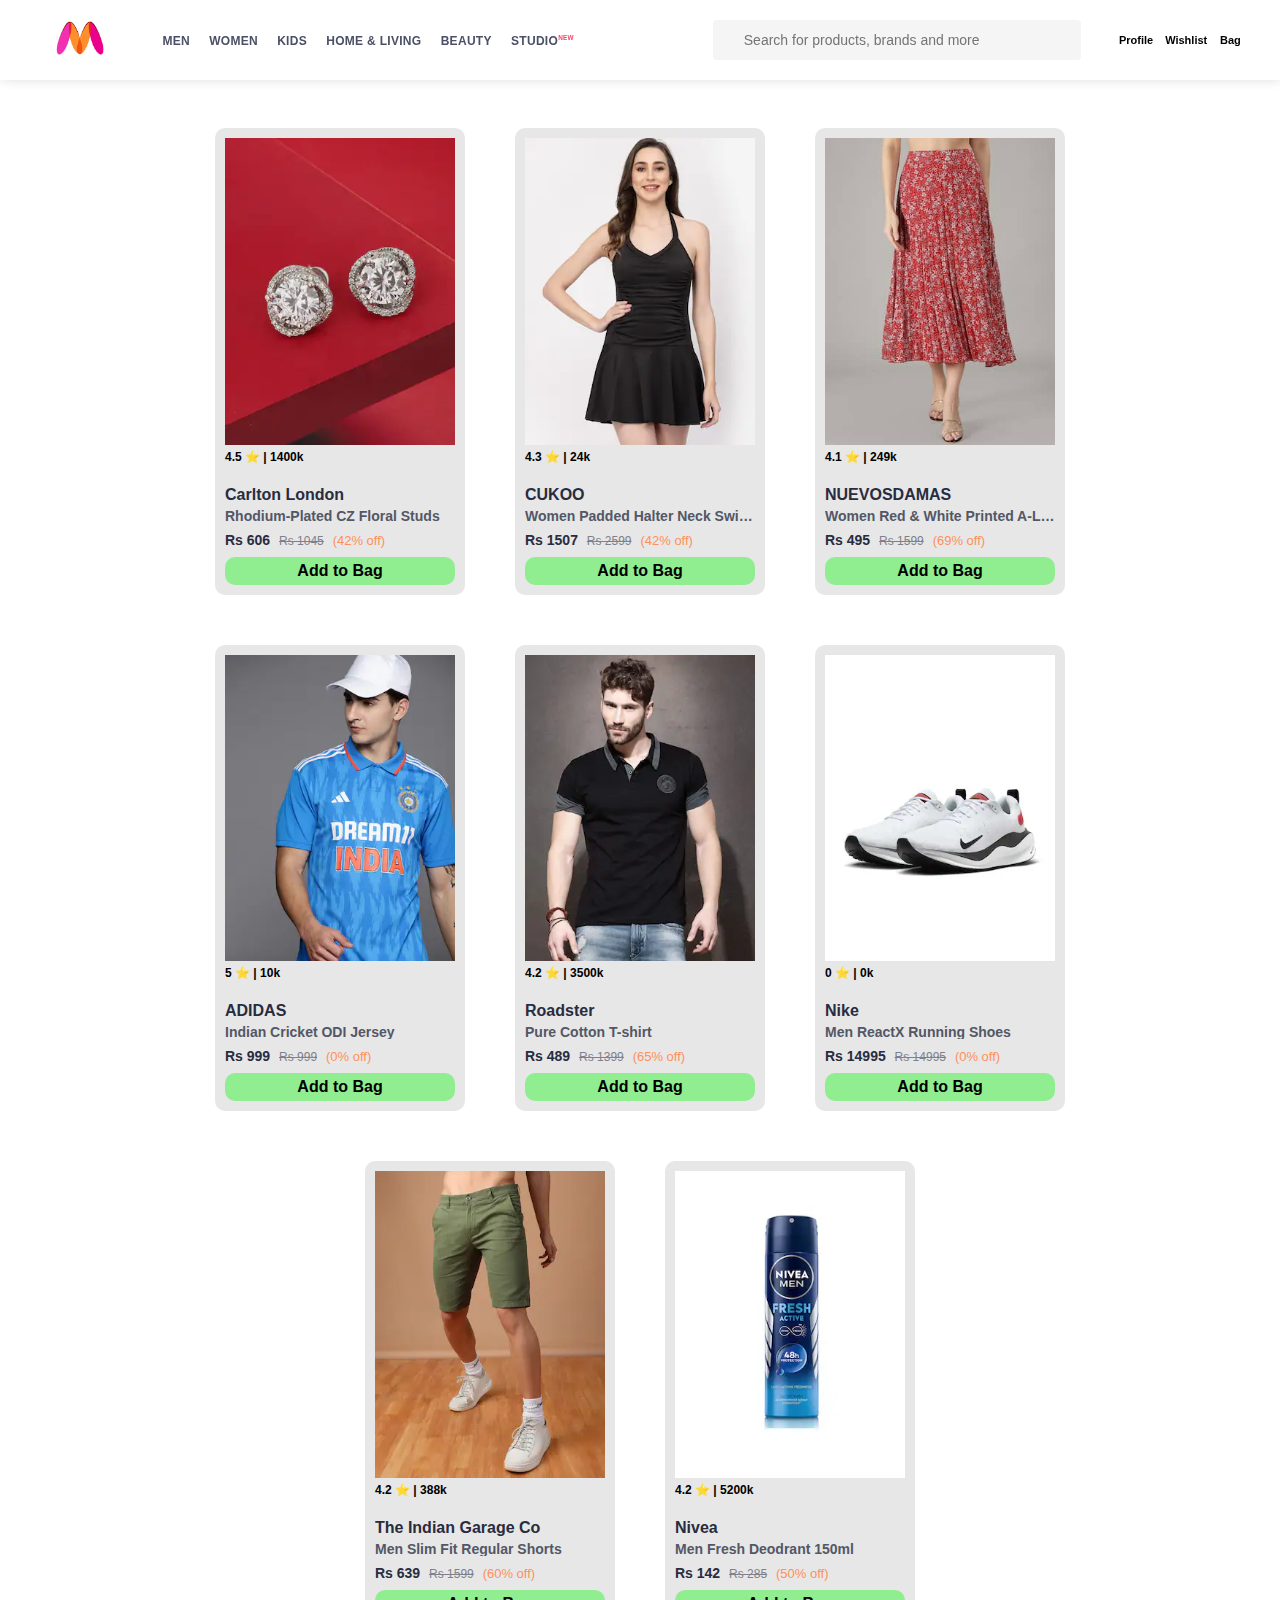
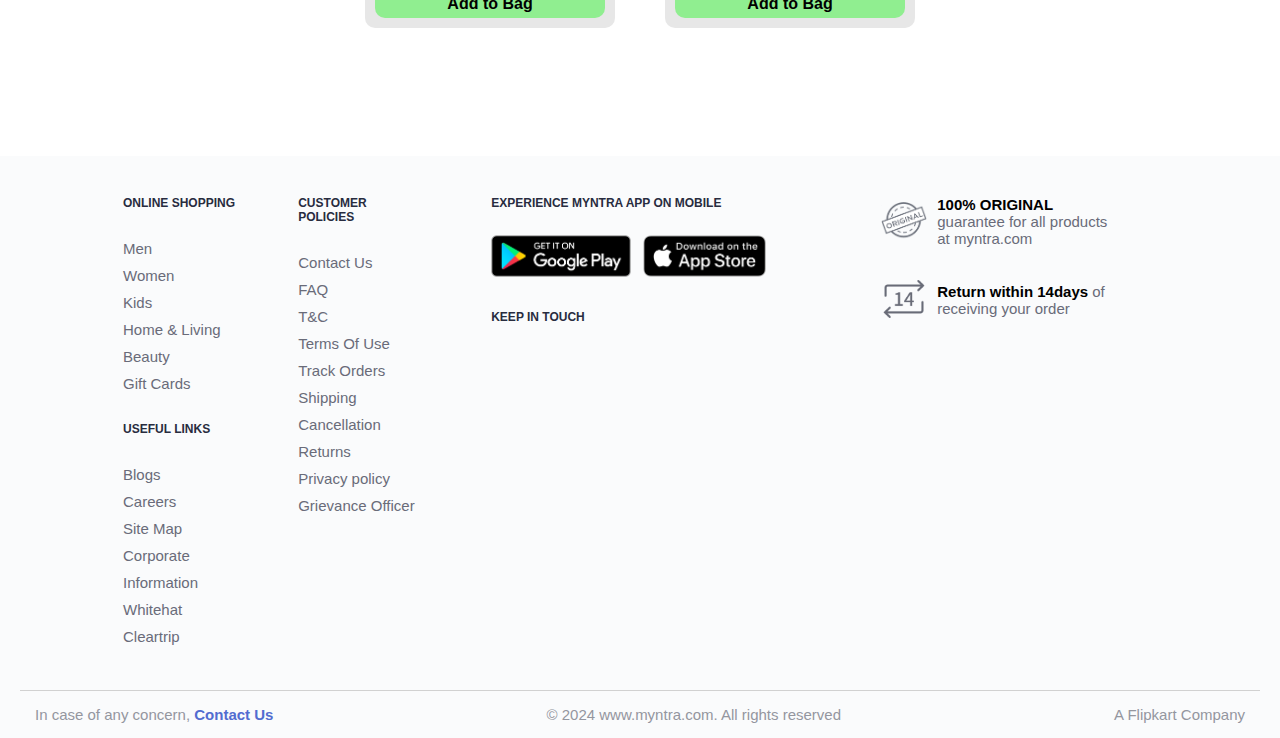
<file: index.html>
<!DOCTYPE html>
<html lang="en">
<head>
  <meta charset="UTF-8">
  <meta name="viewport" content="width=device-width, initial-scale=1.0">
  <title>Myntra</title>
  <link rel="stylesheet" href="css/index.css">
  <link
  rel="stylesheet"
  href="https://cdnjs.cloudflare.com/ajax/libs/font-awesome/6.6.0/css/all.min.css"
  integrity="sha512-Kc323vGBEqzTmouAECnVceyQqyqdsSiqLQISBL29aUW4U/M7pSPA/gEUZQqv1cwx4OnYxTxve5UMg5GT6L4JJg=="
  crossorigin="anonymous"
  referrerpolicy="no-referrer"
/>
</head>
<body>
  <!-- Header Section -->
  <header id="header">
    <div class="menu-icon-container-and-logo">
      <span><i class="fa-solid fa-bars"></i></span>
      <div class="logo-container">
        <a href="#">
          <img
            src="images/myntra-logo.webp"
            class="myntra-logo-img"
            alt="myntra logo"
          />
        </a>
      </div>
    </div>
    <nav class="nav-bar">
      <div class="nav-bar-link"><a href="#">Men</a></div>
      <div class="nav-bar-link"><a href="#">Women</a></div>
      <div class="nav-bar-link"><a href="#">Kids</a></div>
      <div class="nav-bar-link"><a href="#">Home & Living</a></div>
      <div class="nav-bar-link"><a href="#">Beauty</a></div>
      <div class="nav-bar-link">
        <a href="#">Studio<sup>new</sup></a>
      </div>
    </nav>
    <div class="search-bar">
      <span class="search-icon"
        ><i class="fa-solid fa-magnifying-glass"></i
      ></span>
      <input
        class="search-input"
        type="text"
        placeholder="Search for products, brands and more"
      />
    </div>
    <div class="action-bar">
      <div id="install" class="action-container">
        <span class="profile-icon"><i class="fa-duotone fa-solid fa-square-plus"></i></span>
        <span class="action-text">Install</span>
      </div>
      <div id="responsive-search" class="action-container">
        <span class="profile-icon"><i class="fa-solid fa-magnifying-glass"></i></span>
        <span class="action-text">Search</span>
      </div>
      <div id="profile" class="action-container">
        <span class="profile-icon"><i class="fa-regular fa-user"></i></span>
        <span class="action-text">Profile</span>
      </div>
      <a id="wishlist" href="#" class="action-container">
        <span class="wish-icon"><i class="fa-regular fa-heart"></i></span>
        <span class="action-text">Wishlist</span>
      </a>
      <a href="pages/bag.html" class="action-container bag-container">
        <span class="material-symbols-outlined bag-icon"><i class="fa-solid fa-bag-shopping"></i></span>
        <span class="action-text">Bag</span>
        <span class="bag-item-count">0</span>
      </a>
    </div>
  </header>
  <!-- Main Section -->
  <main>
    <div class="items-container">
    </div>
  </main>
  <!-- Footer Section -->
  <footer>
    <section id="large-footer">
      <div class="footer-container">
        <div id="online" class="inner-wrapper">
          <div id="online-shopping" class="footer-column">
            <h3>Online Shopping</h3>
            <a href="#">Men</a>
            <a href="#">Women</a>
            <a href="#">Kids</a>
            <a href="#">Home & Living</a>
            <a href="#">Beauty</a>
            <a href="#">Gift Cards</a>
            <div id="useful-links" class="footer-column">
              <h3>Useful Links</h3>
              <a href="#">Blogs</a>
              <a href="#">Careers</a>
              <a href="#">Site Map</a>
              <a href="#">Corporate Information</a>
              <a href="#">Whitehat</a>
              <a href="#">Cleartrip</a>
            </div>
          </div>
        </div>
        <div id="customer" class="inner-wrapper">
          <div id="customer-policies" class="footer-column">
            <h3>Customer Policies</h3>
            <a href="#">Contact Us</a>
            <a href="#">FAQ</a>
            <a href="#">T&C</a>
            <a href="#">Terms Of Use</a>
            <a href="#">Track Orders</a>
            <a href="#">Shipping</a>
            <a href="#">Cancellation</a>
            <a href="#">Returns</a>
            <a href="#">Privacy policy</a>
            <a href="#">Grievance Officer</a>
          </div>
        </div>
        <div class="inner-wrapper">
          <div id="experience" class="footer-column">
            <h3>Experience Myntra App on Mobile</h3>
            <div class="image-container">
              <div class="play-store"><a href="#"><img src="images/pc/footer-images/play-store.png" alt="play store"></a></div>
              <div class="app-store"><a href="#"><img src="images/pc/footer-images/app-store.png" alt="app store"></a></div>
            </div>
            <div id="keep-in-touch" class="footer-column keep">
              <h3>Keep In touch</h3>
              <div class="icon-container">
                <a href="#"><i class="fa-brands fa-square-facebook social"></i></a>
                <a href="#"><i class="fa-brands fa-twitter social"></i></a>
                <a href="#"><i class="fa-brands fa-youtube social"></i></a>
                <a href="#"><i class="fa-brands fa-square-instagram social"></i></a>
              </div>
            </div>
          </div>
        </div>
        <div id="original" class="inner-wrapper">
          <div class="footer-column">
            <div class="original-container">
              <div class="original-image-container">
                <img class="original-image" src="images/pc/footer-images/original.png" alt="original">
              </div>
              <p><strong>100% ORIGINAL</strong> guarantee for all products at myntra.com</p>
            </div>
            <div class="return-container">
              <div class="return-image-container">
                <img class="return-image" src="images/pc/footer-images/14days.png" alt="return">
              </div>
              <p><strong>Return within 14days</strong> of receiving your order</p>
            </div>
          </div>
        </div>
      </div>
      <div class="hor-line"></div>
      <div class="large-copyright">
        <span>In case of any concern, <strong>Contact Us</strong></span>
        <span>© 2024 www.myntra.com. All rights reserved</span>
        <span>A Flipkart Company</span>
      </div>
    </section>
    <section id="small-footer">
      <div class="foo-item-container">
        <h1>Shop for</h1>
        <div class="shop-for-container">
          <p>Explore</p>
          <div class="ver-line"></div>
          <p>Men</p>
          <div class="ver-line"></div>
          <p>Women</p>
          <div class="ver-line"></div>
          <p>Home & Living</p>
        </div>
      </div>
      <div class="foo-item-container">
        <h1>Keep in touch</h1>
        <div class="social-icon-container">
          <a href="#"><i class="fa-brands fa-square-facebook small-icon"></i></a>
          <a href="#"><i class="fa-brands fa-twitter small-icon"></i></a>
          <a href="#"><i class="fa-brands fa-youtube small-icon"></i></a>
          <a href="#"><i class="fa-brands fa-square-instagram small-icon"></i></a>
        </div>
      </div>
      <div class="foo-item-container">
        <h1>Customer Policies</h1>
        <div class="cus-po-container">
          <p>Contact Us</p>
          <div class="ver-line"></div>
          <p>FAQ</p>
          <div class="ver-line"></div>
          <p>T&C</p>
          <div class="ver-line"></div>
          <p>Terms of Use</p>
          <div class="ver-line"></div>
          <p>Track Orders</p>
          <div class="ver-line"></div>
          <p>Shipping</p>
          <div class="ver-line"></div>
          <p>Cancellation</p>
          <div class="ver-line"></div>
          <p>Returns</p>
          <div class="ver-line"></div>
          <p>Privacy Policy</p>
          <div class="ver-line"></div>
          <p>Grievance Officer</p>
        </div>
      </div>
      <div class="foo-item-container">
        <h1>Useful Links</h1>
        <div class="useful-links-container">
          <p>Blog</p>
          <div class="ver-line"></div>
          <p>Careers</p>
          <div class="ver-line"></div>
          <p>Site Map</p>
          <div class="ver-line"></div>
          <p>Corporate Information</p>
          <div class="ver-line"></div>
          <p>Whitehat</p>
        </div>
      </div>
      <div class="foo-item-container">
        <h1>Registered Office Address</h1>
        <p class="office-address">Buildings Alyssa,<br>Begonia and Clover situated in Embassy Tech Village,<br>Outer Ring Road,<br>Devarabeesanahalli Village,<br>Varthur Hobli,<br>Bengaluru - 560103, India</p>
        <p class="cin-tele">
          CIN: U72300KA2007PTC041799
          <br>
          Telephone: <span>+91-80-61561999</span>
        </p>
      </div>
      <div class="foo-item-container small-copyright">
        <span>© 2024 www.myntra.com.</span>
        <span>All rights reserved</span>
      </div>
      <div class="foo-item-container">
        <h1>popular Searches</h1>
        <div class="pop-searches-container">
          <p>Makeup</p>
          <div class="ver-line"></div>
          <p>Dresses For Girls</p>
          <div class="ver-line"></div>
          <p>T-Shirts</p>
          <div class="ver-line"></div>
          <p>Sandals</p>
          <div class="ver-line"></div>
          <p>Headphones</p>
          <div class="ver-line"></div>
          <p>Babydolls</p>
          <div class="ver-line"></div>
          <p>Blazers For Men</p>
          <div class="ver-line"></div>
          <p>Handbags</p>
          <div class="ver-line"></div>
          <p>Ladies Watch</p>
          <div class="ver-line"></div>
          <p>Bags</p>
          <div class="ver-line"></div>
          <p>Sport Shoes</p>
          <div class="ver-line"></div>
          <p>Reebok Shoes</p>
          <div class="ver-line"></div>
          <p>Puma Shoes</p>
          <div class="ver-line"></div>
          <p>Boxers</p>
          <div class="ver-line"></div>
          <p>Wallets</p>
          <div class="ver-line"></div>
          <p>Tops</p>
          <div class="ver-line"></div>
          <p>Earrings</p>
          <div class="ver-line"></div>
          <p>Fastrack Watches</p>
          <div class="ver-line"></div>
          <p>Kurtis</p>
          <div class="ver-line"></div>
          <p>Nike</p>
          <div class="ver-line"></div>
          <p>Smart Watches</p>
          <div class="ver-line"></div>
          <p>Titan watches</p>
          <div class="ver-line"></div>
          <p>Designer Blouse</p>
          <div class="ver-line"></div>
          <p>Gowns</p>
          <div class="ver-line"></div>
          <p>Rings</p>
          <div class="ver-line"></div>
          <p>Cricket Shoes</p>
          <div class="ver-line"></div>
          <p>Forever 21</p>
          <div class="ver-line"></div>
          <p>Eye Makeup</p>
          <div class="ver-line"></div>
          <p>Photo Frames</p>
          <div class="ver-line"></div>
          <p>Punjabi Suits</p>
          <div class="ver-line"></div>
          <p>Bikini</p>
          <div class="ver-line"></div>
          <p>Myntra Fashion Show</p>
          <div class="ver-line"></div>
          <p>Lipstick</p>
          <div class="ver-line"></div>
          <p>Saree</p>
          <div class="ver-line"></div>
          <p>Watches</p>
          <div class="ver-line"></div>
          <p>Dresses</p>
          <div class="ver-line"></div>
          <p>Lehenga</p>
          <div class="ver-line"></div>
          <p>Nike Shoes</p>
          <div class="ver-line"></div>
          <p>Goggles</p>
          <div class="ver-line"></div>
          <p>Bras</p>
          <div class="ver-line"></div>
          <p>Suit</p>
          <div class="ver-line"></div>
          <p>Chinos</p>
          <div class="ver-line"></div>
          <p>Shoes</p>
          <div class="ver-line"></div>
          <p>Adidas Shoes</p>
          <div class="ver-line"></div>
          <p>Woodland Shoes</p>
          <div class="ver-line"></div>
          <p>Jewellery</p>
          <div class="ver-line"></div>
          <p>Designer Sarees</p>
        </div>
      </div>
    </section>
  </footer>
  <script src="scripts/items.js"></script>
  <script src="scripts/bag.js"></script>
  <script src="scripts/index.js"></script>
</body>
</html>
</file>
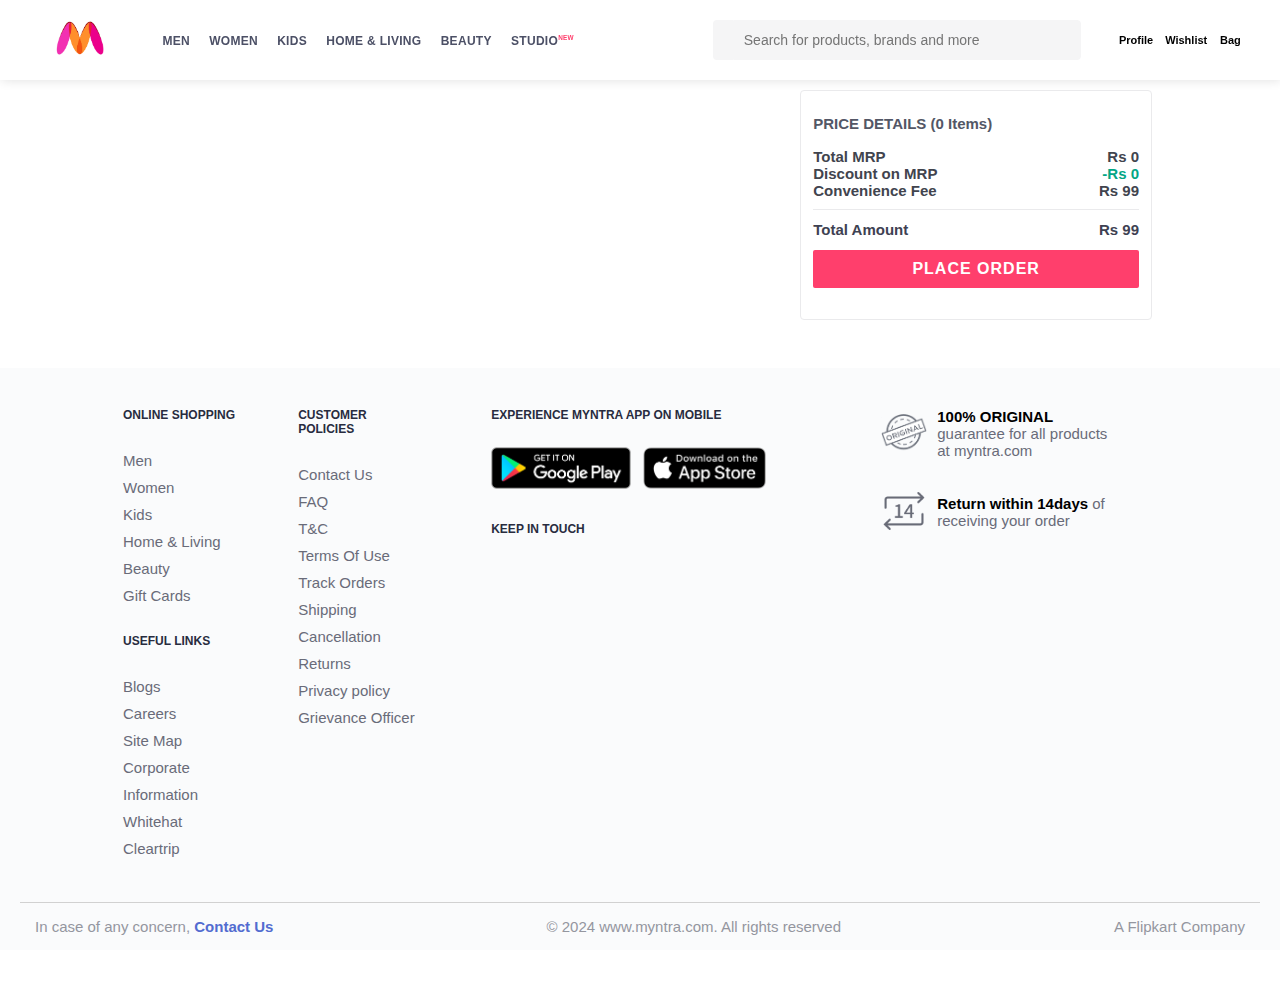
<file: pages/bag.html>
<!DOCTYPE html>
<html lang="en">
<head>
  <meta charset="UTF-8">
  <meta name="viewport" content="width=device-width, initial-scale=1.0">
  <title>Myntra</title>
  <link rel="stylesheet" href="../css/bag.css">
  <link rel="stylesheet" href="../css/index.css">
  <link
  rel="stylesheet"
  href="https://cdnjs.cloudflare.com/ajax/libs/font-awesome/6.6.0/css/all.min.css"
  integrity="sha512-Kc323vGBEqzTmouAECnVceyQqyqdsSiqLQISBL29aUW4U/M7pSPA/gEUZQqv1cwx4OnYxTxve5UMg5GT6L4JJg=="
  crossorigin="anonymous"
  referrerpolicy="no-referrer"
/>
</head>
<body>
  <!-- Header Section -->
  <header id="header">
    <div class="menu-icon-container-and-logo">
      <span><i class="fa-solid fa-bars"></i></span>
      <div class="logo-container">
        <a href="#">
          <img
            src="../images/myntra-logo.webp"
            class="myntra-logo-img"
            alt="myntra logo"
          />
        </a>
      </div>
    </div>
    <nav class="nav-bar">
      <div class="nav-bar-link"><a href="#">Men</a></div>
      <div class="nav-bar-link"><a href="#">Women</a></div>
      <div class="nav-bar-link"><a href="#">Kids</a></div>
      <div class="nav-bar-link"><a href="#">Home & Living</a></div>
      <div class="nav-bar-link"><a href="#">Beauty</a></div>
      <div class="nav-bar-link">
        <a href="#">Studio<sup>new</sup></a>
      </div>
    </nav>
    <div class="search-bar">
      <span class="search-icon"
        ><i class="fa-solid fa-magnifying-glass"></i
      ></span>
      <input
        class="search-input"
        type="text"
        placeholder="Search for products, brands and more"
      />
    </div>
    <div class="action-bar">
      <div id="install" class="action-container">
        <span class="profile-icon"><i class="fa-duotone fa-solid fa-square-plus"></i></span>
        <span class="action-text">Install</span>
      </div>
      <div id="responsive-search" class="action-container">
        <span class="profile-icon"><i class="fa-solid fa-magnifying-glass"></i></span>
        <span class="action-text">Search</span>
      </div>
      <div id="profile" class="action-container">
        <span class="profile-icon"><i class="fa-regular fa-user"></i></span>
        <span class="action-text">Profile</span>
      </div>
      <a id="wishlist" href="#" class="action-container">
        <span class="wish-icon"><i class="fa-regular fa-heart"></i></span>
        <span class="action-text">Wishlist</span>
      </a>
      <a href="#" class="action-container bag-container">
        <span class="material-symbols-outlined bag-icon"><i class="fa-solid fa-bag-shopping"></i></span>
        <span class="action-text">Bag</span>
        <span class="bag-item-count">0</span>
      </a>
    </div>
  </header>
  <!-- Main Section -->
   <main>
    <div class="bag-page">
      <div class="bag-items-container"></div>
      <div class="bag-summary"></div>
    </div>
   </main>
  <!-- Footer Section -->
  <footer>
    <section id="large-footer">
      <div class="footer-container">
        <div id="online" class="inner-wrapper">
          <div id="online-shopping" class="footer-column">
            <h3>Online Shopping</h3>
            <a href="#">Men</a>
            <a href="#">Women</a>
            <a href="#">Kids</a>
            <a href="#">Home & Living</a>
            <a href="#">Beauty</a>
            <a href="#">Gift Cards</a>
            <div id="useful-links" class="footer-column">
              <h3>Useful Links</h3>
              <a href="#">Blogs</a>
              <a href="#">Careers</a>
              <a href="#">Site Map</a>
              <a href="#">Corporate Information</a>
              <a href="#">Whitehat</a>
              <a href="#">Cleartrip</a>
            </div>
          </div>
        </div>
        <div id="customer" class="inner-wrapper">
          <div id="customer-policies" class="footer-column">
            <h3>Customer Policies</h3>
            <a href="#">Contact Us</a>
            <a href="#">FAQ</a>
            <a href="#">T&C</a>
            <a href="#">Terms Of Use</a>
            <a href="#">Track Orders</a>
            <a href="#">Shipping</a>
            <a href="#">Cancellation</a>
            <a href="#">Returns</a>
            <a href="#">Privacy policy</a>
            <a href="#">Grievance Officer</a>
          </div>
        </div>
        <div class="inner-wrapper">
          <div id="experience" class="footer-column">
            <h3>Experience Myntra App on Mobile</h3>
            <div class="image-container">
              <div class="play-store"><a href="#"><img src="../images/pc/footer-images/play-store.png" alt="play store"></a></div>
              <div class="app-store"><a href="#"><img src="../images/pc/footer-images/app-store.png" alt="app store"></a></div>
            </div>
            <div id="keep-in-touch" class="footer-column keep">
              <h3>Keep In touch</h3>
              <div class="icon-container">
                <a href="#"><i class="fa-brands fa-square-facebook social"></i></a>
                <a href="#"><i class="fa-brands fa-twitter social"></i></a>
                <a href="#"><i class="fa-brands fa-youtube social"></i></a>
                <a href="#"><i class="fa-brands fa-square-instagram social"></i></a>
              </div>
            </div>
          </div>
        </div>
        <div id="original" class="inner-wrapper">
          <div class="footer-column">
            <div class="original-container">
              <div class="original-image-container">
                <img class="original-image" src="../images/pc/footer-images/original.png" alt="original">
              </div>
              <p><strong>100% ORIGINAL</strong> guarantee for all products at myntra.com</p>
            </div>
            <div class="return-container">
              <div class="return-image-container">
                <img class="return-image" src="../images/pc/footer-images/14days.png" alt="return">
              </div>
              <p><strong>Return within 14days</strong> of receiving your order</p>
            </div>
          </div>
        </div>
      </div>
      <div class="hor-line"></div>
      <div class="large-copyright">
        <span>In case of any concern, <strong>Contact Us</strong></span>
        <span>© 2024 www.myntra.com. All rights reserved</span>
        <span>A Flipkart Company</span>
      </div>
    </section>
    <section id="small-footer">
      <div class="foo-item-container">
        <h1>Shop for</h1>
        <div class="shop-for-container">
          <p>Explore</p>
          <div class="ver-line"></div>
          <p>Men</p>
          <div class="ver-line"></div>
          <p>Women</p>
          <div class="ver-line"></div>
          <p>Home & Living</p>
        </div>
      </div>
      <div class="foo-item-container">
        <h1>Keep in touch</h1>
        <div class="social-icon-container">
          <a href="#"><i class="fa-brands fa-square-facebook small-icon"></i></a>
          <a href="#"><i class="fa-brands fa-twitter small-icon"></i></a>
          <a href="#"><i class="fa-brands fa-youtube small-icon"></i></a>
          <a href="#"><i class="fa-brands fa-square-instagram small-icon"></i></a>
        </div>
      </div>
      <div class="foo-item-container">
        <h1>Customer Policies</h1>
        <div class="cus-po-container">
          <p>Contact Us</p>
          <div class="ver-line"></div>
          <p>FAQ</p>
          <div class="ver-line"></div>
          <p>T&C</p>
          <div class="ver-line"></div>
          <p>Terms of Use</p>
          <div class="ver-line"></div>
          <p>Track Orders</p>
          <div class="ver-line"></div>
          <p>Shipping</p>
          <div class="ver-line"></div>
          <p>Cancellation</p>
          <div class="ver-line"></div>
          <p>Returns</p>
          <div class="ver-line"></div>
          <p>Privacy Policy</p>
          <div class="ver-line"></div>
          <p>Grievance Officer</p>
        </div>
      </div>
      <div class="foo-item-container">
        <h1>Useful Links</h1>
        <div class="useful-links-container">
          <p>Blog</p>
          <div class="ver-line"></div>
          <p>Careers</p>
          <div class="ver-line"></div>
          <p>Site Map</p>
          <div class="ver-line"></div>
          <p>Corporate Information</p>
          <div class="ver-line"></div>
          <p>Whitehat</p>
        </div>
      </div>
      <div class="foo-item-container">
        <h1>Registered Office Address</h1>
        <p class="office-address">Buildings Alyssa,<br>Begonia and Clover situated in Embassy Tech Village,<br>Outer Ring Road,<br>Devarabeesanahalli Village,<br>Varthur Hobli,<br>Bengaluru - 560103, India</p>
        <p class="cin-tele">
          CIN: U72300KA2007PTC041799
          <br>
          Telephone: <span>+91-80-61561999</span>
        </p>
      </div>
      <div class="foo-item-container small-copyright">
        <span>© 2024 www.myntra.com.</span>
        <span>All rights reserved</span>
      </div>
      <div class="foo-item-container">
        <h1>popular Searches</h1>
        <div class="pop-searches-container">
          <p>Makeup</p>
          <div class="ver-line"></div>
          <p>Dresses For Girls</p>
          <div class="ver-line"></div>
          <p>T-Shirts</p>
          <div class="ver-line"></div>
          <p>Sandals</p>
          <div class="ver-line"></div>
          <p>Headphones</p>
          <div class="ver-line"></div>
          <p>Babydolls</p>
          <div class="ver-line"></div>
          <p>Blazers For Men</p>
          <div class="ver-line"></div>
          <p>Handbags</p>
          <div class="ver-line"></div>
          <p>Ladies Watch</p>
          <div class="ver-line"></div>
          <p>Bags</p>
          <div class="ver-line"></div>
          <p>Sport Shoes</p>
          <div class="ver-line"></div>
          <p>Reebok Shoes</p>
          <div class="ver-line"></div>
          <p>Puma Shoes</p>
          <div class="ver-line"></div>
          <p>Boxers</p>
          <div class="ver-line"></div>
          <p>Wallets</p>
          <div class="ver-line"></div>
          <p>Tops</p>
          <div class="ver-line"></div>
          <p>Earrings</p>
          <div class="ver-line"></div>
          <p>Fastrack Watches</p>
          <div class="ver-line"></div>
          <p>Kurtis</p>
          <div class="ver-line"></div>
          <p>Nike</p>
          <div class="ver-line"></div>
          <p>Smart Watches</p>
          <div class="ver-line"></div>
          <p>Titan watches</p>
          <div class="ver-line"></div>
          <p>Designer Blouse</p>
          <div class="ver-line"></div>
          <p>Gowns</p>
          <div class="ver-line"></div>
          <p>Rings</p>
          <div class="ver-line"></div>
          <p>Cricket Shoes</p>
          <div class="ver-line"></div>
          <p>Forever 21</p>
          <div class="ver-line"></div>
          <p>Eye Makeup</p>
          <div class="ver-line"></div>
          <p>Photo Frames</p>
          <div class="ver-line"></div>
          <p>Punjabi Suits</p>
          <div class="ver-line"></div>
          <p>Bikini</p>
          <div class="ver-line"></div>
          <p>Myntra Fashion Show</p>
          <div class="ver-line"></div>
          <p>Lipstick</p>
          <div class="ver-line"></div>
          <p>Saree</p>
          <div class="ver-line"></div>
          <p>Watches</p>
          <div class="ver-line"></div>
          <p>Dresses</p>
          <div class="ver-line"></div>
          <p>Lehenga</p>
          <div class="ver-line"></div>
          <p>Nike Shoes</p>
          <div class="ver-line"></div>
          <p>Goggles</p>
          <div class="ver-line"></div>
          <p>Bras</p>
          <div class="ver-line"></div>
          <p>Suit</p>
          <div class="ver-line"></div>
          <p>Chinos</p>
          <div class="ver-line"></div>
          <p>Shoes</p>
          <div class="ver-line"></div>
          <p>Adidas Shoes</p>
          <div class="ver-line"></div>
          <p>Woodland Shoes</p>
          <div class="ver-line"></div>
          <p>Jewellery</p>
          <div class="ver-line"></div>
          <p>Designer Sarees</p>
        </div>
      </div>
    </section>
  </footer>
  <script src="../scripts/items.js"></script>
  <script src="../scripts/index.js"></script>
  <script src="../scripts/bag.js"></script>
</body>
</html>
</file>
<file: css/index.css>
* {
  margin: 0;
  padding: 0;
  box-sizing: border-box;
  font-family: Assistant, -apple-system, BlinkMacSystemFont, Segoe UI, Roboto,
    Helvetica, Arial, sans-serif;
}

html, body {
  width: 100%;
  height: 100%;
}

#header {
  width: 100%;
  display: flex;
  background-color: #ffffff;
  height: 80px;
  align-items: center;
  justify-content: space-between;
  box-shadow: 1px 1px 10px rgb(228, 228, 228);
  position: fixed;
  z-index: 10;
  top: 0;
}

.menu-icon-container-and-logo i{
  display: none;
}

.logo-container {
  margin: 0 4vw;
}

.myntra-logo-img {
  width: 60px;
}

.nav-bar {
  display: flex;
  height: 100%;
  justify-content: start;
  gap: 1.5vw;
  align-items: center;
  min-width: 38vw;
}

.nav-bar a {
  text-align: center;
  text-decoration: none;
  font-size: 12px;
  letter-spacing: 0.3px;
  color: #4c5066;
  text-transform: uppercase;
  font-weight: 700;
  padding: 27px 0;
}

.nav-bar a:hover {
  border-bottom: 3px solid #f54e77;
}
.nav-bar a sup {
  color: #ff3f6c;
  font-size: 0.5vw;
}

.search-bar {
  margin-left: 5vw;
  height: 40px;
  min-width: 20vw;
  width: 32%;
  display: flex;
  align-items: center;
}

.search-icon {
  height: 20px;
  font-size: 15px;
  padding: 10px;
  box-sizing: content-box;
  background-color: #f5f5f6;
  color: #696e79;
  border-radius: 4px 0 0 4px;
}

.search-input {
  height: 100%;
  font-size: 14px;
  color: #696e79;
  outline: 0;
  border: 1px solid #f5f5f6;
  border-radius: 0 4px 4px 0;
  background-color: #f5f5f6;
  padding-left: 10px;
  flex-grow: 1;
}

.action-bar {
  max-width: 25vw;
  margin: 0 3vw 0 3vw;
  display: flex;
  align-items: center;
  justify-content: space-between;
  flex-grow: 0.2;
  gap: 1vw;
}

.action-container {
  width: 33%;
  display: flex;
  flex-direction: column;
  align-items: center;
  text-decoration: none;
  color: #000000;
  font-weight: 700;
 }

.profile-icon,
.wish-icon,
.bag-icon {
  color: #575757;
  font-size: 17px;
}

.action-text {
  font-size: 11px;
}

#responsive-search {
  display: none;
}

#install {
  display: none;
}

.bag-container {
  position: relative;
}

.bag-item-count {
  background-color: #f16565;
  display: flex;
  align-items: center;
  justify-content: center;
  line-height: 1;
  padding: 0 6px;
  height: 16px;
  width: 16px;
  position: absolute; /* Changed to absolute */
  border-radius: 50%;
  font-size: 11px;
  color: #fff;
  top: -8px;  /* Adjust top position to place it correctly */
  right: -8px; /* Adjust right position to move it to the top-right corner */
  font-weight: 700;
  cursor: pointer;
}

/* Main Section */

.items-container {
  width: 80%;
  margin: 10% 10%;
  display: flex;
  flex-wrap: wrap;
  justify-content: center;
  align-items: center;
  gap: 50px;
}

.item-container {
  display: flex;
  flex-direction: column;
  max-width: 250px;
  padding: 10px;
  background-color: rgb(231, 231, 231);
  border-radius: 10px;
}

.item-image {
  width: 100%;
  object-fit: contain ;
}

.rating {
  font-size: 12px;
  font-weight: 700;
  margin-top: 5px;
}

.company-name {
  margin-top: 10%;
  font-size: 16px;
  font-weight: 700;
  line-height: 1;
  color: #282c3f;
  margin-bottom: 6px;
  overflow: hidden;
  text-overflow: ellipsis;
}

.item-name {
  color: #535766;
  font-size: 14px;
  line-height: 1;
  margin-bottom: 0;
  margin-top: 0;
  overflow: hidden;
  text-overflow: ellipsis;
  white-space: nowrap;
  font-weight: 700;
  display: block;
}

.price {
  font-size: 14px;
  line-height: 15px;
  color: #282c3f;
  white-space: nowrap;
  margin-top: 10px;
}

.current-price {
  font-size: 14px;
  font-weight: 700;
  color: #282c3f;
}

.original-price {
  text-decoration: line-through;
  color: #7e818c;
  font-weight: 400;
  margin-left: 5px;
  font-size: 12px;
}

.discount {
  color: #ff905a;
  font-weight: 400;
  font-size: 13px;
  margin-left: 5px;
}

.btn-add-bag {
  background-color: lightgreen;
  border: none;
  padding: 5px 15px;
  border-radius: 10px;
  width: 100%;
  margin-top: 8px;
  font-size: 16px;
  font-weight: 600;
  cursor: pointer;
}

/* Footer Section */

#small-footer {
  display: none;
}

footer {
  width: 100%;
  margin-top: 3em;
  background-color: #fafbfc;
  display: flex;
  flex-direction: column;
  padding: 0 20px;
}

.footer-container {
  display: flex;
  width: 100%;
  justify-content: center;
  padding: 40px 0;
  gap: 4vw;
  flex-wrap: wrap;
}


.inner-wrapper {
  width: 25%;
  display: flex;
  justify-content: center;
}

.footer-column {
  display: flex;
  flex-direction: column;
}

.footer-column h3 {
  color: #282c3f;
  text-transform: uppercase;
  font-size: 12px;
  font-weight: 700;
  margin-bottom: 25px;
}

.footer-column a {
  text-decoration: none;
  color: #696b79;
  font-size: 15px;
  line-height: 27px;
}

.image-container {
  display: flex;
  gap: 12px;
  justify-content: start;
  width: 100%;
}

.play-store {
  display: flex;
  align-items: center;
  justify-content: end;
}
.app-store {
  display: flex;
  align-items: center;
  justify-content: start;
}

.play-store img {
  height: 42px;
  object-fit: contain;
}

.app-store img {
  height: 42px;
  object-fit: contain;
}

#keep-in-touch {
  margin-top: 25px;
}

#keep-in-touch h3 {
  margin-bottom: 10px;
}

.icon-container {
  display: flex;
  justify-content: start;
}

.social {
  font-size: 25px;
  margin-right: 15px;
}

.original-container, .return-container {
  display: flex;
  align-items: center;
  justify-content: center;
  margin: 0 0 30px 0;
}

.original-image-container, .return-image-container {
  width: 15%;
  display: flex;
  align-items: center;
  justify-content: center;
}

.original-image, .return-image {
  width: 100%;
  object-fit: contain;
}

.original-container p, .return-container p {
  margin-left: 10px;
  width: 60%;
  color: #696b79;
  font-size: 15px;
}

.original-container p strong, .return-container p strong{
  color: #000000;
  font-weight: 600;
}

#online, #customer {
  width: 10%;
}

#original {
  margin-left: 1%;
}

#useful-links {
  margin-top: 25px;
}

.hor-line {
  height: 1px;
  background-color: #d1d1d1;
  width: 100%;
}

.large-copyright {
  display: flex;
  justify-content: space-between;
  padding: 15px;
  color: #94969f;
  font-size: 15px;
}
.large-copyright span strong {
  color: #526CD0;
}


@media screen and (max-width: 1024px) {
  .myntra-logo-img {
    width: 50px;
  }
  
  .nav-bar {
    flex-grow: 1;
  }
  
  .nav-bar a {
    font-size: 1.2vw;
  }

  .nav-bar a sup {
    font-size: 0.9vw;
  }
  
  .search-bar {
    max-width: 20vw;
    flex-grow: 0.5;
  }
  
  .search-icon {
    font-size: 13px;
    padding: 10px 0 10px 10px;
  }
  
  .action-bar {
    max-width: 25vw;
    display: flex;
    align-items: center;
    justify-content: space-between;
    flex-grow: 0.5;
  }
    
  .profile-icon,
  .wish-icon,
  .bag-icon {
    color: #575757;
    font-size: 13px;
  }
  
  .action-text {
    font-size: 10px;
  }

  /* Main Section */
  


  /* Footer Section */

  .inner-wrapper {
    min-width: 15vw;
  }

  .footer-column h3 {
    font-size: 12px;
    letter-spacing: 0.2px;
  }

  .footer-column a {
    font-size: 13px;
    line-height: 24px;
    letter-spacing: 0.2px;
  }

  .image-container {
    align-items: start;
    flex-direction: column;
    width: 100%;
    gap: 8px;
  }

  .play-store img {
    height: 35px;
  }

  .app-store img {
    height: 40px;
  }

  .social {
    font-size: 20px;
  }

  .original-image-container, .return-image-container {
    min-width: 30%;
  }

  .original-container p, .return-container p {
    font-size: 13px;
    letter-spacing: 0.2px;
  }

  .original-container p strong, .return-container p strong{
    font-size: 13px;
  }

  .copyright p{
    font-size: 14px;
  }
}

@media screen and (max-width: 900px){
  .search-bar {
    margin: 0;
  }
  .action-bar {
    flex-grow: 0;
  }
  .nav-bar {
    flex-grow: 0;
  }
}

@media screen and (max-width: 900px){
  .nav-bar a {
    font-size: 11px;
  }

  .nav-bar a sup {
    font-size: 10px;
  }

  .large-copyright {
    font-size: 13px;
  }
}

@media screen and (max-width: 840px){
  #header {
    height: 60px;
  }
  .search-bar {
    display: none;
  }
  #responsive-search {
    display: inherit;
  }
  #install {
    display: inherit;
  }
  #wishlist {
    display: none;
  }
  .action-container{
    padding: 8px;
  }
  .action-container i{
    font-size: 20px;
  }
  .action-text {
    display: none;
  }
  .menu-icon-container-and-logo {
    display: flex;
    align-items: center;
    justify-content: center;
    margin: 0 4vw;
  }
  .menu-icon-container-and-logo i {
    display: inherit;
    font-size: 25px;
    font-weight: 900;
    color: #696e79;
  }
  .logo-container {
    margin-left: 4vw;
  }
  .nav-bar {
    display: none;
  }
  .offer-container {
    max-width: 100%;
    max-height: 7.4vw;
    margin-top: 4.5em;
    display: flex;
    justify-content: center;
  }
}

@media screen and (min-width: 601px) and (max-width: 730px){
  .large-copyright {
    display: flex;
    flex-direction: column;
  }
}

@media screen and (max-width: 600px) {
  /* Main Section */



  /* Footer Section */
  #large-footer {
    display: none;
  }
  #small-footer {
    display: flex;
    flex-direction: column;
    padding: 30px;
    padding-top: 0;
  }
  .foo-item-container {
    display: flex;
    flex-direction: column;
    margin-top: 30px;
  }
  .foo-item-container h1 {
    font-size: 14px;
    text-transform: uppercase;
    color: #4e4e4e;
  }
  .shop-for-container, .cus-po-container, .useful-links-container, .pop-searches-container {
    display: flex;
    gap: 10px;
    margin-top: 20px;
    font-size: 13px;
    align-items: center;
    justify-content: start;
    color: #6e6e6e;
    flex-wrap: wrap;
  }
  .ver-line {
    width: 1px;
    background-color: #a3a3a3;
    height: 15px;
  }
  .social-icon-container {
    display: flex;
    gap: 20px;
    margin-top: 20px;
  }
  .small-icon {
    font-size: 30px;
    color: #4e4e4e;
  }
  .office-address, .cin-tele {
    font-size: 16px;
    color: #969696;
    margin-top: 10px;
    line-height: 25px;
  }
  .cin-tele {
    margin-top: 20px;
  }
  .cin-tele span {
    color: #526CD0;
    font-weight: 700;
  }
  .small-copyright {
    display: flex;
    justify-content: space-between;
    flex-direction: row;
    padding-right: 20px;
  }
  .small-copyright span{
    padding: 0;
    color: #969696;
    font-size: 10px;
  }
}
</file>
<file: css/bag.css>
main {
  margin-top: 7%;
  width: 100%;
  display: flex;
  align-items: center;
  justify-content: center;
}

.bag-page {
  display: flex;
  gap: 20px;
  width: 80%;
}

.bag-items-container {
  display: flex;
  flex-direction: column;
  gap: 10px;
  width: 65%;
}

.bag-summary {

  display: flex;
  flex-direction: column;
  width: 35%;
  border: 1px solid #eaeaec;
  border-radius: 4px;
  padding: 0 12px 0 12px;
  height: 230px;
}

.price-header {
  font-size: 15px;
  font-weight: 700;
  margin: 24px 0 16px;
  color: #535766;
}

.price-item {
  display: flex;
  justify-content: space-between;
  font-size: 15px;
  font-weight: 700;
  color: #41444e;
}

.priceDetail-base-discount {
  color: #03a685;
}

.price-footer {
  font-weight: 700;
  font-size: 15px;
  padding-top: 12px;
  border-top: 1px solid #eaeaec;
  color: #3e4152;
  line-height: 16px;
  display: flex;
  justify-content: space-between;
  margin-top: 10px;
}

.btn-place-order {
  width: 100%;
  letter-spacing: 1px;
  font-size: 16px;
  font-weight: 600;
  border-radius: 2px;
  border-width: 0px;
  padding: 10px 16px;
  background-color: rgb(255, 63, 108);
  color: rgb(255, 255, 255);
  cursor: pointer;
  margin-top: 12px;
}

.bag-item-container {
  display: flex;
  padding: 12px;
  border: 1px solid #eaeaec;
  border-radius: 4px;
  background: #fff;
  font-size: 14px;
  gap: 15px;
  position: relative;
  height: 230px;
}

.item-left-part {
  width: 160px;
  display: flex;
}

.item-right-part {
  width: calc(100% - 135px);
}

.bag-item-image {
  width: 100%;
  object-fit: contain;
}

.return-period {
  font-size: 14px;
  padding-top: 8px;
}

.return-period-days {
  font-weight: 700;
  margin-right: 4px;
}

.delivery-details {
  margin-top: 5px;
  color: #282c3f;
  font-size: 12px;
  margin-bottom: 8px;
}

.delivery-details-days {
  color: #03a685;
}

.remove-from-cart {
  position: absolute;
  top: 5px;
  right: 10px;
  font-size: 25px;
  font-weight: 700;
  color: rgb(121, 121, 121);
  cursor: pointer;
}
</file>
